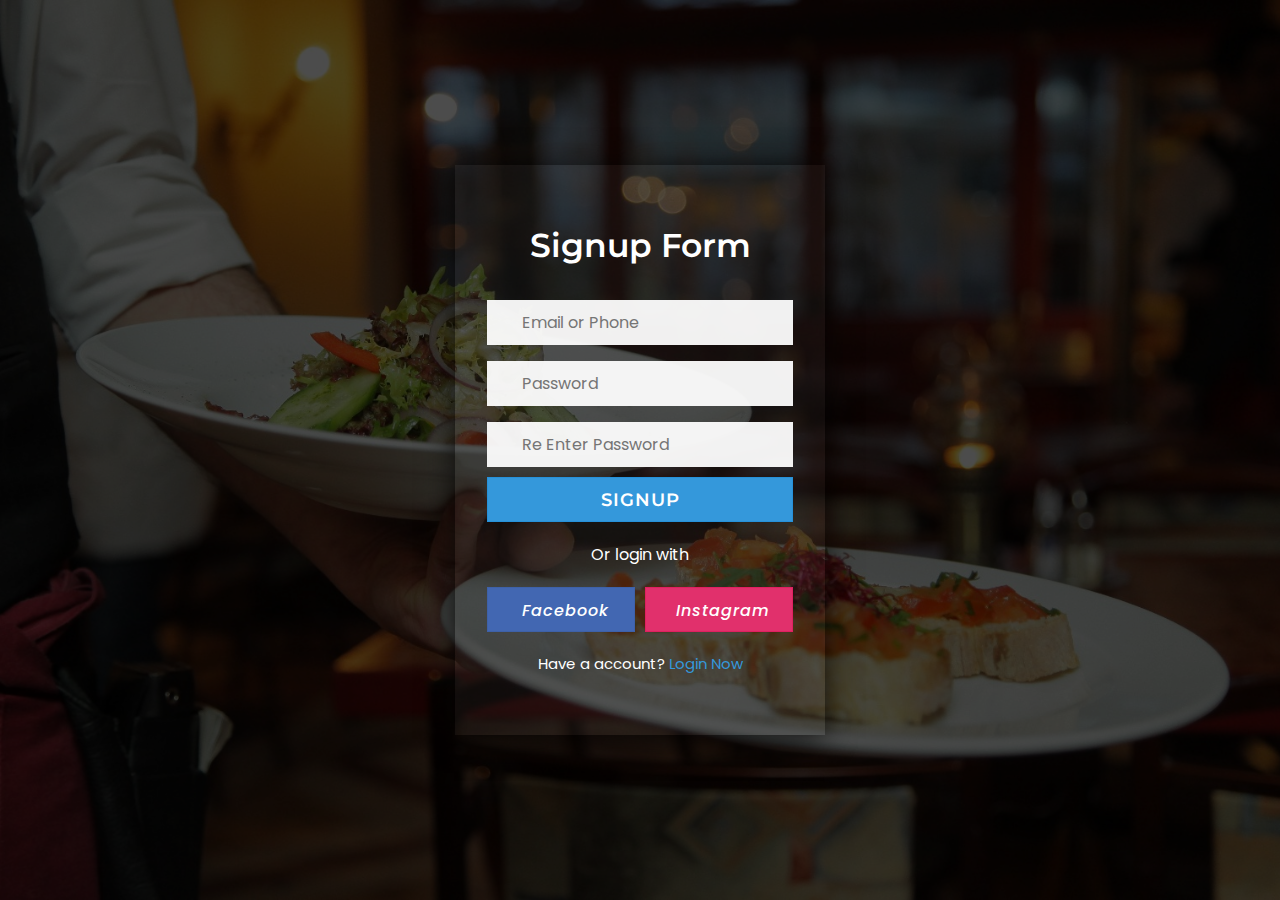
<file: sign-up/index.html>
<!DOCTYPE html>
<html lang="en" dir="ltr">
  <head>
    <meta charset="utf-8">
    <title>Dino Pizza</title>
    <link rel="stylesheet" href="style.css">
   
  </head>
  
    <div class="bg-img">
      <div class="content">
        <header>Signup Form</header>
        <form action="#">
          <div class="field">
            <span class="fa fa-user"></span>
            <input type="text" required placeholder="Email or Phone">
          </div>
          <div class="field space">
            <span class="fa fa-lock"></span>
            <input type="password" class="pass-key" required placeholder="Password">
            <span class="show">SHOW</span>
          </div>
          <div class="field space">
            <span class="fa fa-lock"></span>
            <input type="password" class="pass-key" required placeholder="Re Enter Password">
            <span class="show">SHOW</span>
          </div>
          <div class="pass">
            <a href="#"></a>
          </div>
          <div class="field">
            <input type="submit" value="SIGNUP">
          </div>
        </form>
        <div class="login">Or login with</div>
        <div class="links">
          <div class="facebook">
            <i class="fab fa-facebook-f"><span>Facebook</span></i>
          </div>
          <div class="instagram">
            <i class="fab fa-instagram"><span>Instagram</span></i>
          </div>
        </div>
        <div class="signup">Have a account?
          <a href="/log-in/index.html">Login Now</a>
        </div>
      </div>
    </div>

    <script>
      const pass_field = document.querySelector('.pass-key');
      const showBtn = document.querySelector('.show');
      showBtn.addEventListener('click', function(){
       if(pass_field.type === "password"){
         pass_field.type = "text";
         showBtn.textContent = "HIDE";
         showBtn.style.color = "#3498db";
       }else{
         pass_field.type = "password";
         showBtn.textContent = "SHOW";
         showBtn.style.color = "#222";
       }
      });
    </script>


  </body>
</html>
</file>
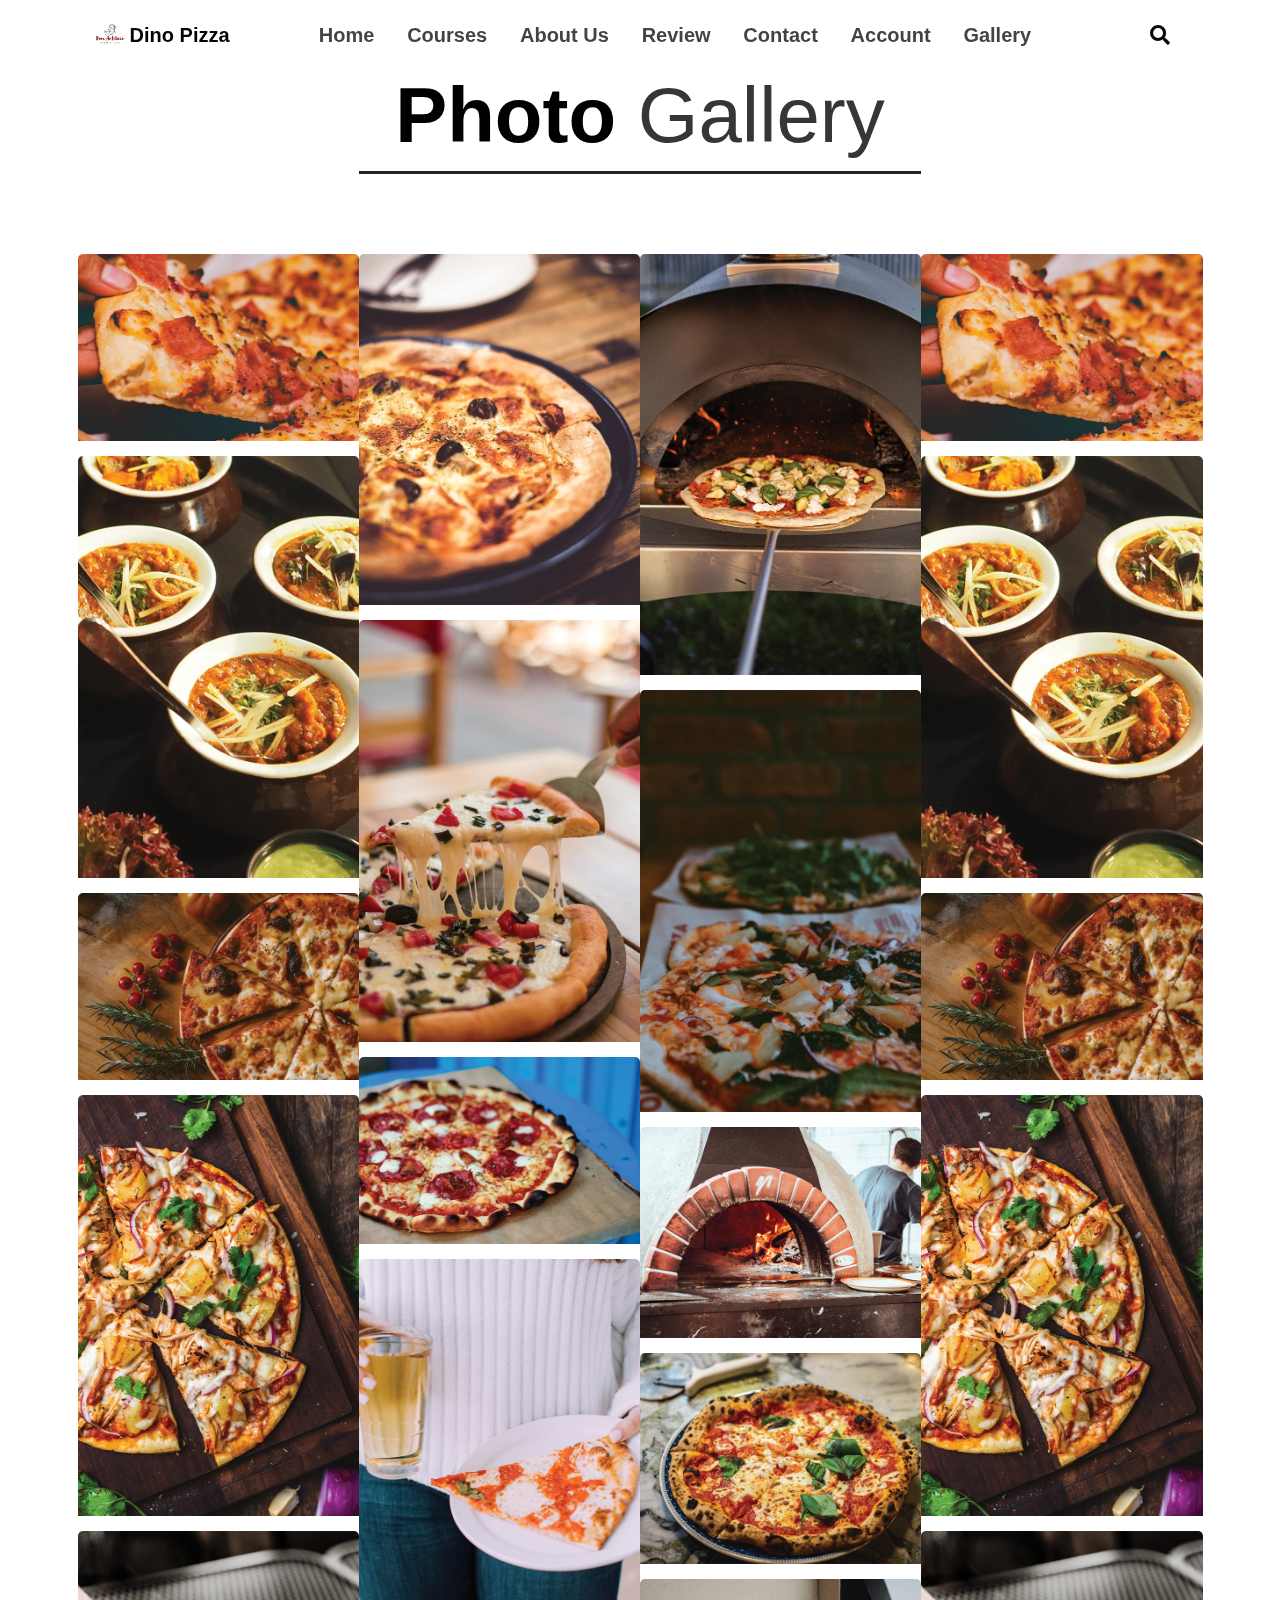
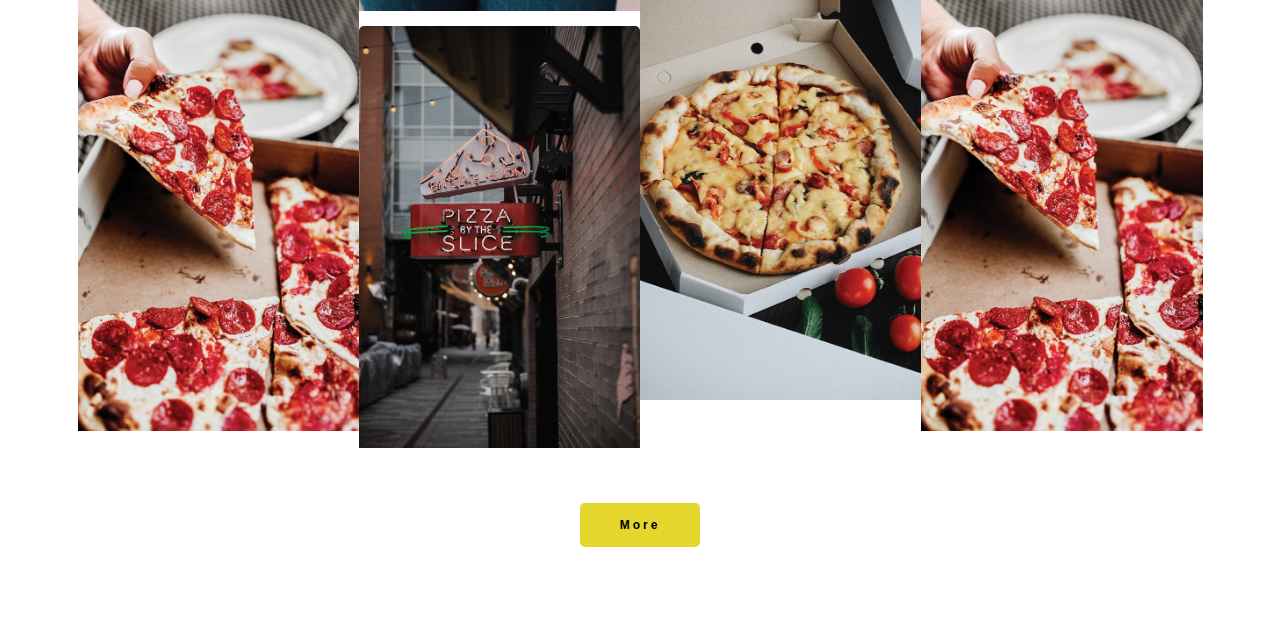
<file: gallery.html>
<!DOCTYPE html>
<html>
  <head>
    <meta charset="UTF-8">
    <meta http-equiv="X-UA-Compatible" content="IE=edge">
    <meta name="viewport" content="width=device-width, initial-scale=1.0">
    <title>Dino Pizza</title>
    <link rel="stylesheet" href="https://unpkg.com/swiper/swiper-bundle.min.css" />
    <link rel="stylesheet" href="https://cdnjs.cloudflare.com/ajax/libs/font-awesome/5.15.4/css/all.min.css">
    <link rel="stylesheet" href="style.css">
    <link rel="stylesheet" href="/gallery/style.css">
    <link rel="stylesheet" href="/bootstrap/css/bootstrap-grid.min.css">
    <link rel="stylesheet" href="/bootstrap/js/bootstrap.bundle.js">
    <link href="https://cdn.jsdelivr.net/npm/bootstrap@5.3.0-alpha1/dist/css/bootstrap.min.css" rel="stylesheet" integrity="sha384-GLhlTQ8iRABdZLl6O3oVMWSktQOp6b7In1Zl3/Jr59b6EGGoI1aFkw7cmDA6j6gD" crossorigin="anonymous">
    <script src="https://cdn.jsdelivr.net/npm/bootstrap@5.3.0-alpha1/dist/js/bootstrap.bundle.min.js" integrity="sha384-w76AqPfDkMBDXo30jS1Sgez6pr3x5MlQ1ZAGC+nuZB+EYdgRZgiwxhTBTkF7CXvN" crossorigin="anonymous"></script>
   <link rel="icon" href="/images/newlogo.png" type="images/x-icon">
</head>
<body>
   
  <header class="header">
    <div class="logoContent">
        <a href="#" class="logo"><img src="images/newlogo.png" alt=""></a>
        <h1 class="logoName">Dino Pizza</h1>
        
    </div>

    <nav class="navbar">
      <a href="/index.html">Home</a>
      <a href="/coures/index.html">Courses</a>
      <a href="/about/about.html">About Us</a>
      <a href="/index.html">review</a>
      <a href="/index.html">contact</a>
      <a href="/log-in/index.html">Account</a>
      <a href="/gallery.html">Gallery</a>
  </nav>

    <div class="icon">
        <i class="fas fa-search" id="search"></i>
        <i class="fas fa-bars" id="menu-bar"></i>
    </div>

    <div class="search">
        <input type="search" placeholder="search...">
    </div>
</header>


  <div class="container">
    <div class="heading mt-5">
      <h3 style="color: black;">Photo <span style="color: rgb(54, 54, 54);">Gallery</span></h3>
    </div>
    <div class="box">
      
      <div class="dream">
        <img src="/gallery/1.jpeg">
         <img src="/gallery/2.jpeg">
          <img src="/gallery/3.jpeg">
           <img src="/gallery/4.jpeg">
            <img src="/gallery/5.jpeg">
            
      </div>

        <div class="dream">
        <img src="/gallery/6.jpeg">
         <img src="/gallery/7.jpeg">
          <img src="/gallery/8.jpeg">
           <img src="/gallery/9.jpeg">
            <img src="/gallery/10.jpeg">
            
      </div>

        <div class="dream">
        <img src="/gallery/11.jpeg">
         <img src="/gallery/12.jpeg">
          <img src="/gallery/13.jpeg">
           <img src="/gallery/14.jpeg">
            <img src="/gallery/15.jpeg">
            
      </div>
      <div class="dream">
        <img src="/gallery/1.jpeg">
         <img src="/gallery/2.jpeg">
          <img src="/gallery/3.jpeg">
           <img src="/gallery/4.jpeg">
            <img src="/gallery/5.jpeg">
            
      </div>




    </div>
    <div class="btn">
      <a href="#">More</a>
    </div>





  </div>
  
  <script src="https://unpkg.com/swiper/swiper-bundle.min.js"></script>

    
  <script src="index.js"></script>


</body>
</html>
</file>
<file: sign-up/style.css>
@import url('https://fonts.googleapis.com/css?family=Montserrat:400,500,600,700|Poppins:400,500&display=swap');

*{
  margin: 0;
  padding: 0;
  box-sizing: border-box;
  user-select: none;
}
.bg-img{
  background: url('bg.jpeg');
  height: 100vh;
  background-size: cover;
  background-position: center;
}
.bg-img:after{
  position: absolute;
  content: '';
  top: 0;
  left: 0;
  height: 100%;
  width: 100%;
  background: rgba(0,0,0,0.7);
}
.content{
  position: absolute;
  top: 50%;
  left: 50%;
  z-index: 999;
  text-align: center;
  padding: 60px 32px;
  width: 370px;
  transform: translate(-50%,-50%);
  background: rgba(255,255,255,0.04);
  box-shadow: -1px 4px 28px 0px rgba(0,0,0,0.75);
}
.content header{
  color: white;
  font-size: 33px;
  font-weight: 600;
  margin: 0 0 35px 0;
  font-family: 'Montserrat',sans-serif;
}
.field{
  position: relative;
  height: 45px;
  width: 100%;
  display: flex;
  background: rgba(255,255,255,0.94);
}
.field span{
  color: #222;
  width: 40px;
  line-height: 45px;
}
.field input{
  height: 100%;
  width: 100%;
  background: transparent;
  border: none;
  outline: none;
  color: #222;
  font-size: 16px;
  font-family: 'Poppins',sans-serif;
}
.space{
  margin-top: 16px;
}
.show{
  position: absolute;
  right: 13px;
  font-size: 13px;
  font-weight: 700;
  color: #222;
  display: none;
  cursor: pointer;
  font-family: 'Montserrat',sans-serif;
}
.pass-key:valid ~ .show{
  display: block;
}
.pass{
  text-align: left;
  margin: 10px 0;
}
.pass a{
  color: white;
  text-decoration: none;
  font-family: 'Poppins',sans-serif;
}
.pass:hover a{
  text-decoration: underline;
}
.field input[type="submit"]{
  background: #3498db;
  border: 1px solid #2691d9;
  color: white;
  font-size: 18px;
  letter-spacing: 1px;
  font-weight: 600;
  cursor: pointer;
  font-family: 'Montserrat',sans-serif;
}
.field input[type="submit"]:hover{
  background: #2691d9;
}
.login{
  color: white;
  margin: 20px 0;
  font-family: 'Poppins',sans-serif;
}
.links{
  display: flex;
  cursor: pointer;
  color: white;
  margin: 0 0 20px 0;
}
.facebook,.instagram{
  width: 100%;
  height: 45px;
  line-height: 45px;
  margin-left: 10px;
}
.facebook{
  margin-left: 0;
  background: #4267B2;
  border: 1px solid #3e61a8;
}
.instagram{
  background: #E1306C;
  border: 1px solid #df2060;
}
.facebook:hover{
  background: #3e61a8;
}
.instagram:hover{
  background: #df2060;
}
.links i{
  font-size: 17px;
}
i span{
  margin-left: 8px;
  font-weight: 500;
  letter-spacing: 1px;
  font-size: 16px;
  font-family: 'Poppins',sans-serif;
}
.signup{
  font-size: 15px;
  color: white;
  font-family: 'Poppins',sans-serif;
}
.signup a{
  color: #3498db;
  text-decoration: none;
}
.signup a:hover{
  text-decoration: underline;
}
</file>
<file: style.css>
@import url('https://fonts.googleapis.com/css2?family=Quicksand:wght@300;400;500;600;700&display=swap');


:root{
    --black: #0e0e0ec8;
    --white : #ffffff9c;
    --box-shadow: 0px 4px 4px #00000040;
}
*{
    font-family: 'Quicksand', sans-serif;
    margin: 0; padding: 0;
    box-sizing: border-box;
    outline: none;
    border: none;
    text-decoration: none;
    text-transform: capitalize;
    transition: .2s linear;
    color: rgb(232, 231, 231);
}



html{
    font-size: 62.5%;   
    overflow-x: hidden;
    scroll-padding-top: 7rem;
    scroll-behavior: smooth;
    

}
html::-webkit-scrollbar{
    width: .8rem;
    
    
}
html::-webkit-scrollbar-track{
    background: transparent;
    
}
html::-webkit-scrollbar-thumb{
    background-color: var(--black);
    border-radius: 5rem;
    
}

.header{
    top: 0;right: 0;left: 0;
    background-color: var(--white);
    display: flex;
    align-items: center;
    justify-content: space-between;
    position: fixed;
    padding: 1.4rem 7%;
    z-index: 999;
    
    
}
.header .logoContent{
    display: flex;
    align-items: center;
    
}
.header .logoContent .logo img{
    height: 4rem;
}

.header .logoContent .logoName {
    color: var(--black);
    font-size: 2rem;
    font-weight: bolder;
    color: rgb(5, 5, 5);
}

.header .navbar a{
    font-size: 2rem;
    margin-right: 3rem;
    color: var(--black);
    font-weight: bold;
    
    
}
.header .navbar a:hover{
    border-bottom: .1rem solid var(--black);
    padding-bottom: .4rem;
    color: rgba(255, 0, 0, 0.484);
    
}
.header .icon i{
    font-size: 2rem;
    margin-right: 2rem;
    color: var(--black);
    cursor: pointer;
    color: rgba(1, 1, 1, 0.971);
    
}

.header .search{
    display: none;
    top: 100%;
    margin: 1.5rem 7%;
    background-color: transparent;
    width: 50%;
    right: 0;
    height: 5rem;
    position:  absolute;
    

}



.header .search input{
    width: 100%;
    height: 100%;
    font-size: 1.5rem;
    background-color: var(--white);
    color: var(--black);
    margin-right: 7%;
    border-radius: 1rem;
    padding: 0.5rem 1rem;
    box-shadow: var(--box-shadow);
    color: rgb(255, 255, 255);
}
.header .search.active{
    display: inline-block;
    
}
#menu-bar{
    display: none;
    
}


.home {
    min-height: 100vh;
    display: flex;
    align-items: center;
    background: url(images/bg2.jpeg) no-repeat;
    background-size: cover;
    background-position: center center;
	animation: change 25s infinite ease-in-out;

}

@keyframes change {
    0%{
        background-image: url(images/bg1.jpeg);
    }
    20%{
        background-image: url(images/bg2.jpeg);
    }
    40%{
        background-image: url(images/bg3.jpeg);
    }
    60%{
        background-image: url(images/bg4.jpeg);
    }
    80%{
        background-image: url(images/bg5.jpeg);
    }
}
.home .homeContent{
    width: 50%;
    float: left;
    text-align: center;
    padding: 4rem;
    
}
.home .homeContent h2{
    font-size: 7rem;
    font-weight: bolder;
    margin-bottom: 2rem;
    line-height: 7rem;
    color: var(--black);
    text-shadow: var(--box-shadow);
    color: rgba(255, 246, 246, 0.8);
}
.home .homeContent p{
    font-size: 1.8rem;
    line-height: 2;
    margin-bottom: 2rem;
    color: rgb(255, 250, 250);
}
.home .homeContent .home-btn{
    height: 3rem;

}
.home .homeContent .home-btn button{
    font-size: 1.8rem;
    background-color: var(--black);
    color: var(--white);
    border-radius: .7rem;
    padding: .7rem 2.4rem;
    cursor: pointer;
}
.home .homeContent .home-btn button:hover{
    font-size: 2rem;
    color: rgb(255, 64, 0);
}
section{
    padding: 2rem 7%;
    
}
.heading{
    text-align: center;
    font-size: 2.6rem;
    margin-bottom: 3rem;
    color: var(--black);
    color: rgb(0, 0, 0);
}

.product .product-row{
    margin-bottom: 5rem;
    display: flex;
    align-items: center;
    
}
.product .product-row .box{
    display: flex;
    flex-direction: column;
    width: 50rem;
    background-color: var(--white);
    align-items: center;
    text-align: center;
    padding: 2rem;
    gap: 1.5rem;
    border-radius: 3rem;
    margin-right: 3rem;
    
}
.product{
    background-color: rgba(8, 8, 8, 0.588);
}
.product .product-row .img img{
    height: 100%;
    width: 100%;
    
}
.product .product-row .img img:hover{
    transform: scale(1.1);
    
}
.product .product-row .content {
    margin-bottom: 4rem;
    
}
.product .product-row .product-content h3{
    font-size: 4rem;
    color: var(--black);
    color: rgb(7, 7, 7);
}
.product .product-row .product-content p{
    font-size: 1.5rem;
    line-height: 1.6;
    color: var(--black);
}
.product .product-row .product-content .orderNow{
    height: 3rem;
    margin-top: 2rem;
    margin-bottom: 3rem;
    
}
.product .product-row .product-content .orderNow button{
    font-size: 1.8rem;
    background-color: var(--black);
    color: var(--white);
    border-radius: .7rem;
    padding: .7rem 2rem;
    cursor: pointer;
}
.product .product-row .product-content .orderNow button:hover{
    font-size: 2rem;
}

.blogs{
    background: url(images/backGround.png) no-repeat;
    background-size: cover;
    background-position: center center;
}
.blogs  .blogs-row .box {
    display: flex;
    align-items: center;
    background-color: var(--white);
    flex-wrap: wrap;
}
.blogs .blogs-row .box .img{
    flex: 1 1 45rem;
}
.blogs .blogs-row .box .img img{
    width: 100%;
    padding: 5rem;
}
.blogs .blogs-row .box .content{
    flex: 1 1 45rem;
    padding: 2rem;
}
.blogs .blogs-row .box .content h3{
    font-size: 3.5rem;
    color: var(--black);
    text-shadow: var(--box-shadow);

}
.blogs .blogs-row .box .content p{
    font-size: 1.6rem;
    color: var(--black);
    padding: 1rem 0;
    line-height: 1.8;
    
}
.blogs .blogs-row .box .content a{
    font-size: 2rem;
    cursor: pointer;
}
.blogs .blogs-row .box .content a:hover{
    color: var(--black);
    text-shadow: var(--box-shadow);
}
 
.newsletter{
    background: url(images/background.jpeg) no-repeat;
    background-size: cover;
    background-position: center center;
    background-attachment: fixed;
}
.newsletter form{
    max-width: 45rem;
    text-align: center;
    padding: 5rem 0;
}
.newsletter form h3{
    font-size: 3rem;
    color: var(--white);
    padding-bottom: .7rem;
    color: rgba(255, 253, 253, 0.821);
}
.newsletter form .box{
    width: 100%;
    margin: .7rem 0;
    padding: 1rem 1.2rem;
    color: var(--black);
    border-radius: .5rem;
    
}
.newsletter form .box2{
    width: 30%;
    font-size: 1.5rem;
    margin-top: 1rem;
    padding: .5rem .5rem;
    color: var(--black);
    background: var(--white);
    border-radius: 3rem;
    cursor:pointer;
    color: rgb(0, 0, 0);
}
.newsletter form .box2:hover{
    color: var(--white);
    background-color: var(--black);
    outline: .1rem solid var(--white);
    color: rgba(255, 38, 0, 0.672);
}

.review .review-row{
    display: flex;
    flex-direction: column ;
    align-items: center;
    
    
}
.review .review-row .box{
    width: 50%; 
    margin-bottom: 3rem;
    padding: 3rem;
    border-radius: 3rem;
    background-color: var(--black);
    box-shadow: var(--box-shadow);
    background-color: rgba(0, 0, 0, 0.676);
}

.review .review-row .box .client-review{
    margin-bottom: 3rem;
}
.review .review-row .box .client-review p{
    text-align: center;
    font-size: 2.5rem;
    line-height: 1.5;
}
.review .review-row .box .client-info{
    display: flex;
    align-items: center;
}
.review .review-row .box .client-info .img{
    padding-right: 3rem;
}
.review .review-row .box .client-info .img img{
    width: 7rem;
    height: 7rem;
    clip-path: circle(50% at 50% 50%);
}

.review .review-row .box .client-info .clientDetailed h3{
    font-size: 2.5rem;

}
.review .review-row .box .client-info .clientDetailed p{
    font-size: 1.5rem;
}

.footer {
    background: url(images/backGround.png) no-repeat;
    background-size: cover;
    background-position: center center;
    
}
.footer .box-container{
    display: grid;
    grid-template-columns: repeat(auto-fit, minmax(25rem, 1fr));
    gap: 1.5rem;
    padding: 2rem 1rem;
}
.footer .box-container .mainBox .content{
    display: flex;
    align-items: center;
    margin-bottom: 2rem;
}
.footer .box-container .mainBox .content h1{
    font-size: 2rem;
    color: var(--black);
}
.footer .box-container .mainBox p{
    font-size: 1.7rem;
    line-height: 1.3;
    margin-bottom: 2rem;
}
.footer .box-container .box h3{
    font-size: 2.2rem;
    color: var(--black);
    padding: 1rem 0;
}
.footer .box-container .box a{
    display: block;
    font-size: 1.6rem;
    color: var(--black);
    padding: 1rem 0;
}
.footer .box-container .box a i{
    padding-right: .5rem;
    color: var(--black);
}
.footer .box-container .box a:hover i{
    padding-right: 2rem;
}

.footer .share{
    padding: 1rem 0;
    text-align: center;
}
.footer .share a{
    height: 4rem;
    width: 4rem;
    line-height: 4rem;
    font-size: 2rem;
    color: var(--white);
    background: var(--black);
    margin: 0 .3rem;
    border-radius: 50%;

}
.footer .share a:hover{
    background: var(--white);
    color: var(--black);
}
.footer .credit{
    font-size: 2rem;
    margin-top: 2rem;
    padding-bottom: 2rem;
    color: var(--black);
    text-align: center;
    color: black;
    
}




















.swiper-pagination-bullet{
    background-color: var(--black);
}
.swiper-button-next{
    color: var(--black);
}
.swiper-button-prev{
    color: var(--black);
}

.credit span {
    color: rgb(255, 0, 0);
}




@media (max-width:991px){
    html{
        font-size: 55%;
    }
    .header{
        padding: 1.3rem 3rem;
    }
    .home .homeContent{
        margin-left: 0;
        width: 80%;
    }
}

@media (max-width:768px) {
    #menu-bar{
        display: inline-block;
    }
    .header .navbar{
        position: absolute;
        top: 100%;
        right: -100%;
        width: 25rem;
        background-color: var(--white);
        height: 80vh;
    }
    .header .navbar.active{
        right: 0;
    }
    .header .navbar a{
        display: block;
        font-size: 2rem;
        color: black;
        margin: 1.5rem;
    }

    .home .homeContent{
        margin-left: 0;
        width: 90%;
    }
}

@media (max-width:600px){
    html{
        font-size: 50%;
    }
}
</file>
<file: gallery/style.css>
*{
  margin: 0;
  padding: 0;
  box-sizing: border-box;
  font-family: 'Poppins', sans-serif;
}

.container{
  display: flex;
  flex-direction: column;
  justify-content: center;
  align-items: center;
  text-align: center;
  margin: 40px 20px 0 20px;
}

.container .heading{
  width: 50%;
  padding-bottom: 50px;
}
.container .heading h3{
  font-size: 3em;
  font-weight: bolder;
  padding-bottom: 10px;
  border-bottom: 3px solid #222;
}

.container .heading h3 span{
  font-weight: 100;
}
.container .box{
 display: flex;
 flex-direction: row;
 justify-content: space-between;
}

.container .box .dream{
  display: flex;
  flex-direction: column;
  width: 32.5%;
}

.container .box .dream img{
  width: 100%;
  padding-bottom: 15px;
  border-radius: 5px;
 
}

.container .btn{
  margin: 40px 0 70px 0;
  background: #e0ce04d5;
  padding: 15px 40px ;
  border-radius: 5px;
  
}

.container .btn a{
 color: #000000;
 font-size: 1.2em;
 text-decoration: none;
 font-weight: bolder;
 letter-spacing: 3px;

}

@media only screen and (max-width: 769px){
    .container .box{
   flex-direction: column;
  }

.container .box .dream{
  width: 100%;
}





}

@media only screen and (max-width: 643px){
.container .heading{
  width: 100%;
}
.container .heading h3{
  font-size: 1em;

}







}
</file>
